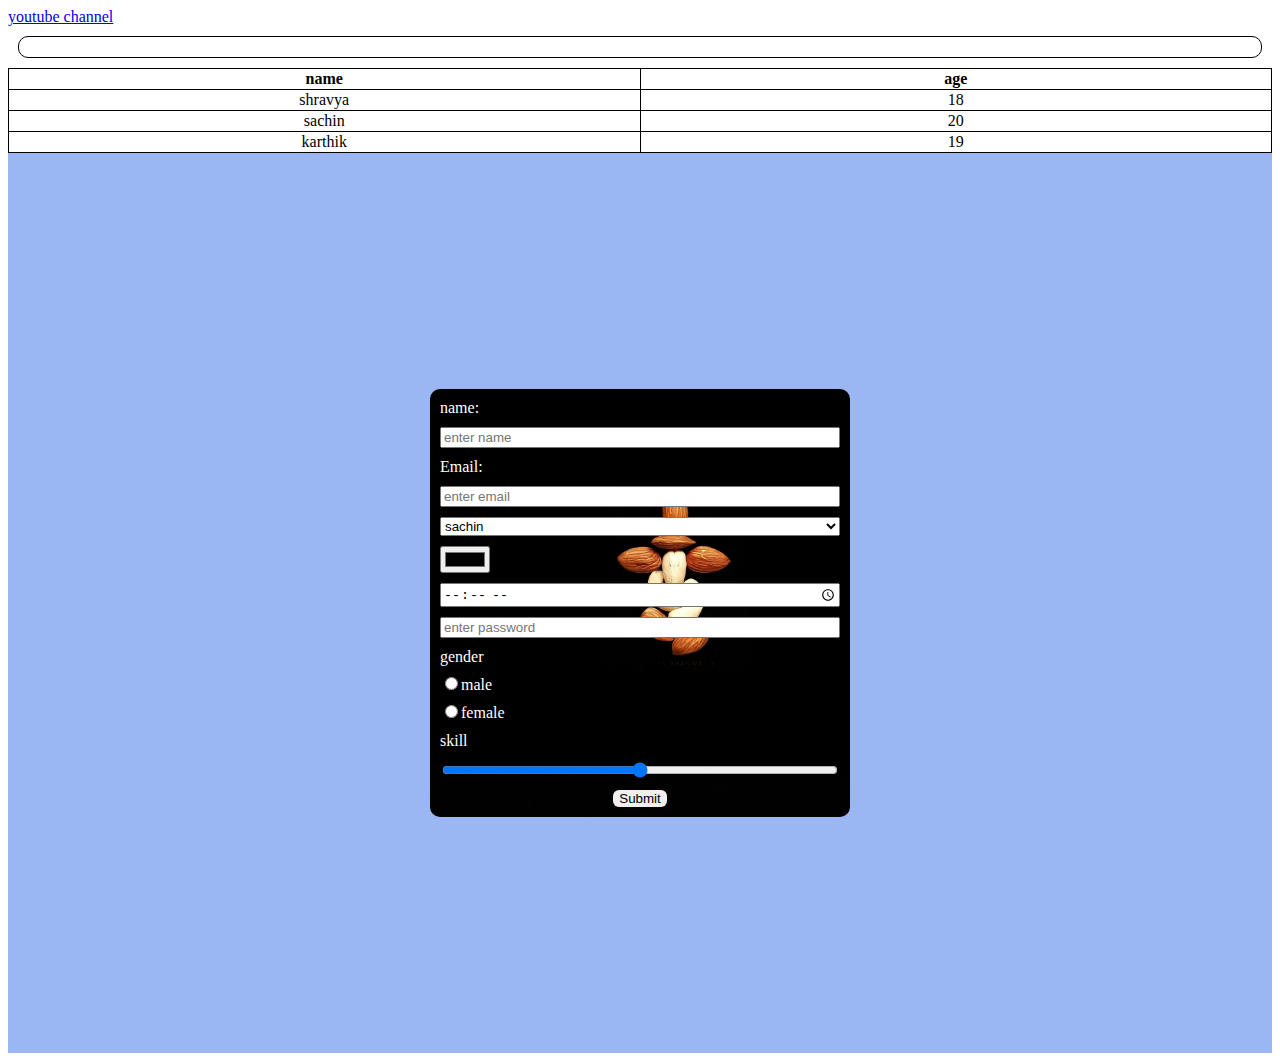
<file: index.html>
<!DOCTYPE html>
<html lang="en">
<head>
    <meta charset="UTF-8">
    <meta name="viewport" content="width=device-width, initial-scale=1.0">
    <title>Title</title>
    <link rel="stylesheet" href="style.css">
</head>
<body>
    <div class="channel"></div>
    <a href="https://www.youtube.com/">youtube channel</a>
    <div class="box"></div>
    <table>
        <tr>
            <th style="width: 50%;">name</th>
            <th>age</th>
        </tr>
        <tr>
            <td>shravya</td>
            <td>18</td>
        </tr>
        <tr>
            <td>sachin</td>
            <td>20</td>
        </tr>
        <tr>
            <td>karthik</td>
            <td>19</td>
        </tr>
    </table>
    <!-- <iframe class="shettypoojary" width="560" height="315" src="https://www.youtube.com/embed/ElW-8NcjcRQ?si=fc2ptwYtHjQSPvVt" title="YouTube video player" frameborder="0" allow="accelerometer; autoplay; clipboard-write; encrypted-media; gyroscope; picture-in-picture; web-share" allowfullscreen></iframe>
    <iframe class="sachin"src="https://www.google.com/maps/embed?pb=!1m18!1m12!1m3!1d31103.12230033353!2d74.9946069!3d12.978868449999998!2m3!1f0!2f0!3f0!3m2!1i1024!2i768!4f13.1!3m3!1m2!1s0x3ba4a9b9183d792f%3A0x13c741a8d048da63!2sKapikad%2C%20Karnataka%20574144!5e0!3m2!1sen!2sin!4v1706940798592!5m2!1sen!2sin" width="600" height="450" style="border:0;" allowfullscreen="" loading="lazy" referrerpolicy="no-referrer-when-downgrade"></iframe> -->
    <div class="container">
    <form action="">
        <label for="name">name:</label>
        <input type="text" placeholder="enter name">
        <label for="email">Email:</label>
        <input type="email" name="" id="" placeholder="enter email ">
        <select name="" id="">
            <option value="">sachin</option>
            <option value="">smai</option>
            <option value="">sacn</option>
            <option value="">san</option>
        </select>
        <input type="color">
        <input type="time">
        <input type="password" placeholder="enter password">
        <div class="radio">
        <label for="">gender</label>
        <label for=""><input type="radio" name="gender" id="" value="male"/>male</label>
        <label for=""><input type="radio" name="gender" id="" value="male"/>female</label>
    </div>
        <label for="range">skill</label>
        <input type="range">
        <div class="submit">
        <input type="submit">
    </div>  
    </form>
    </div>
</body>
</html>
</file>
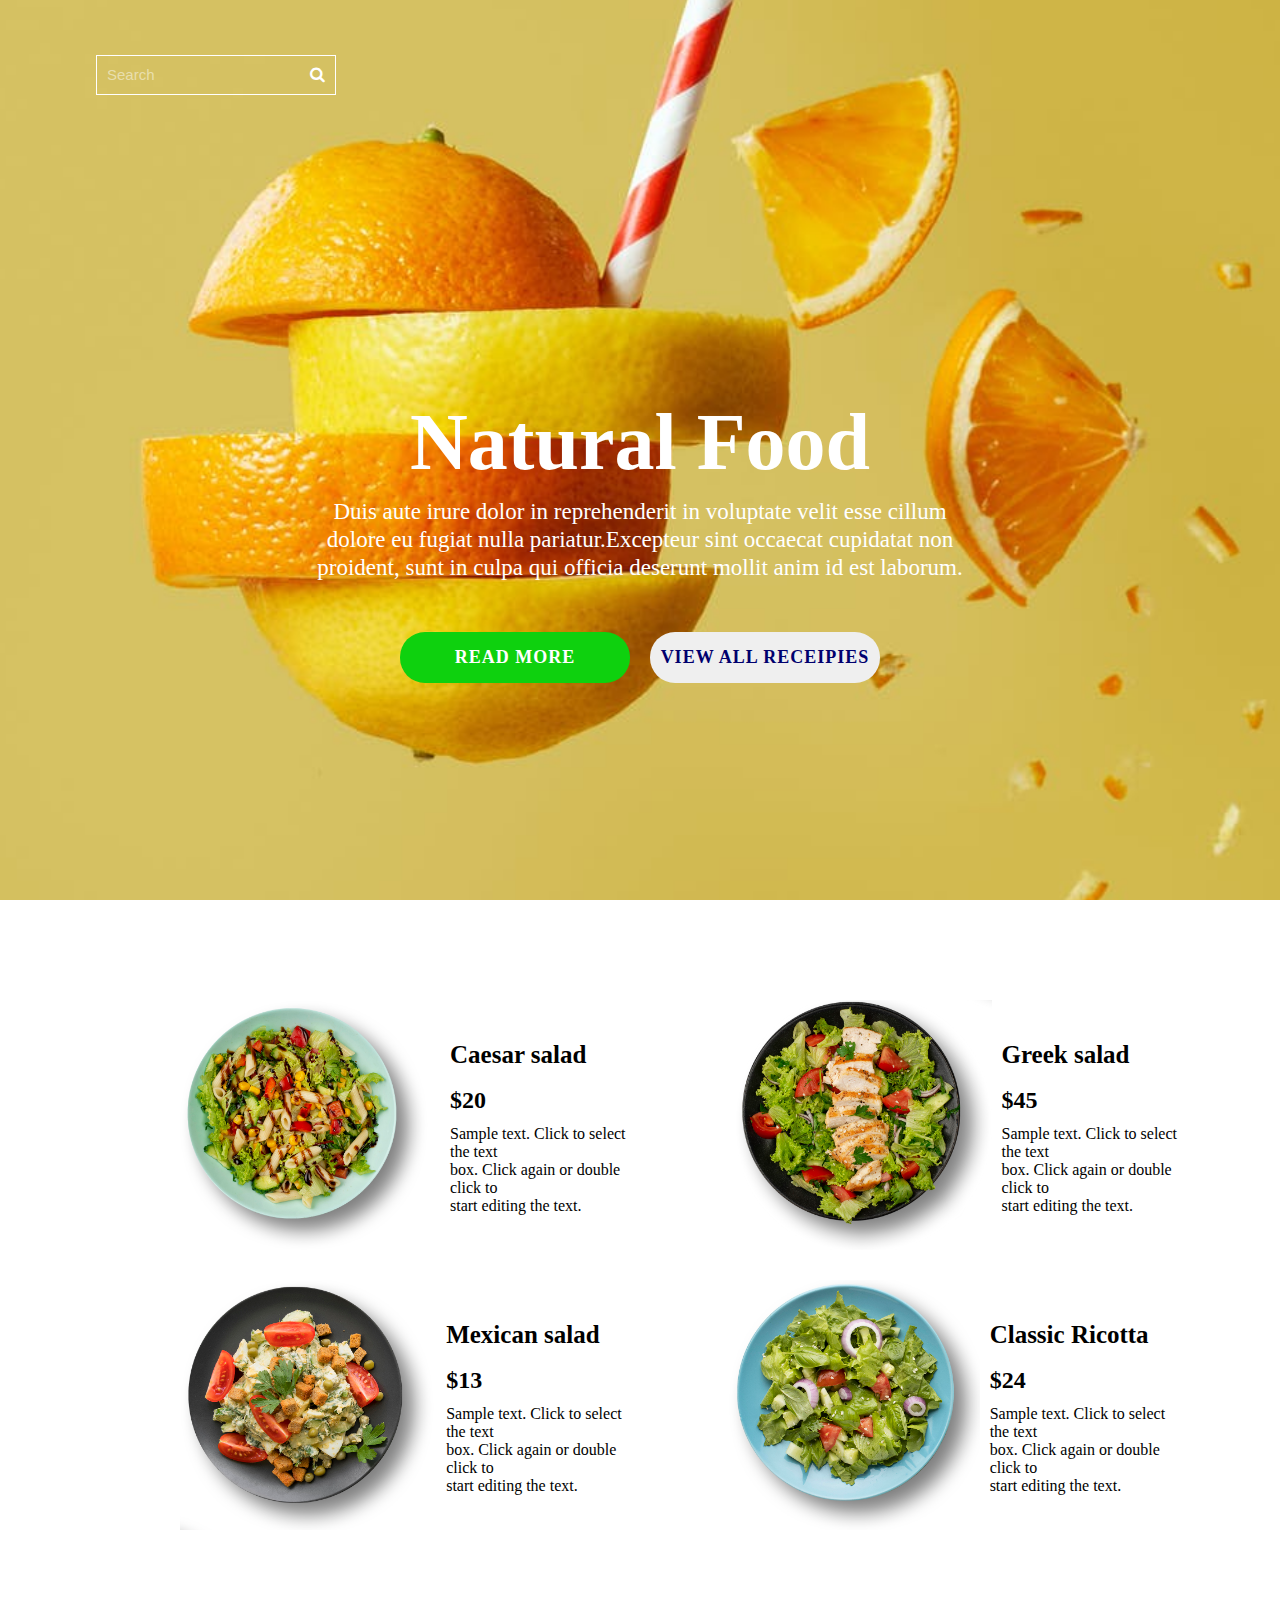
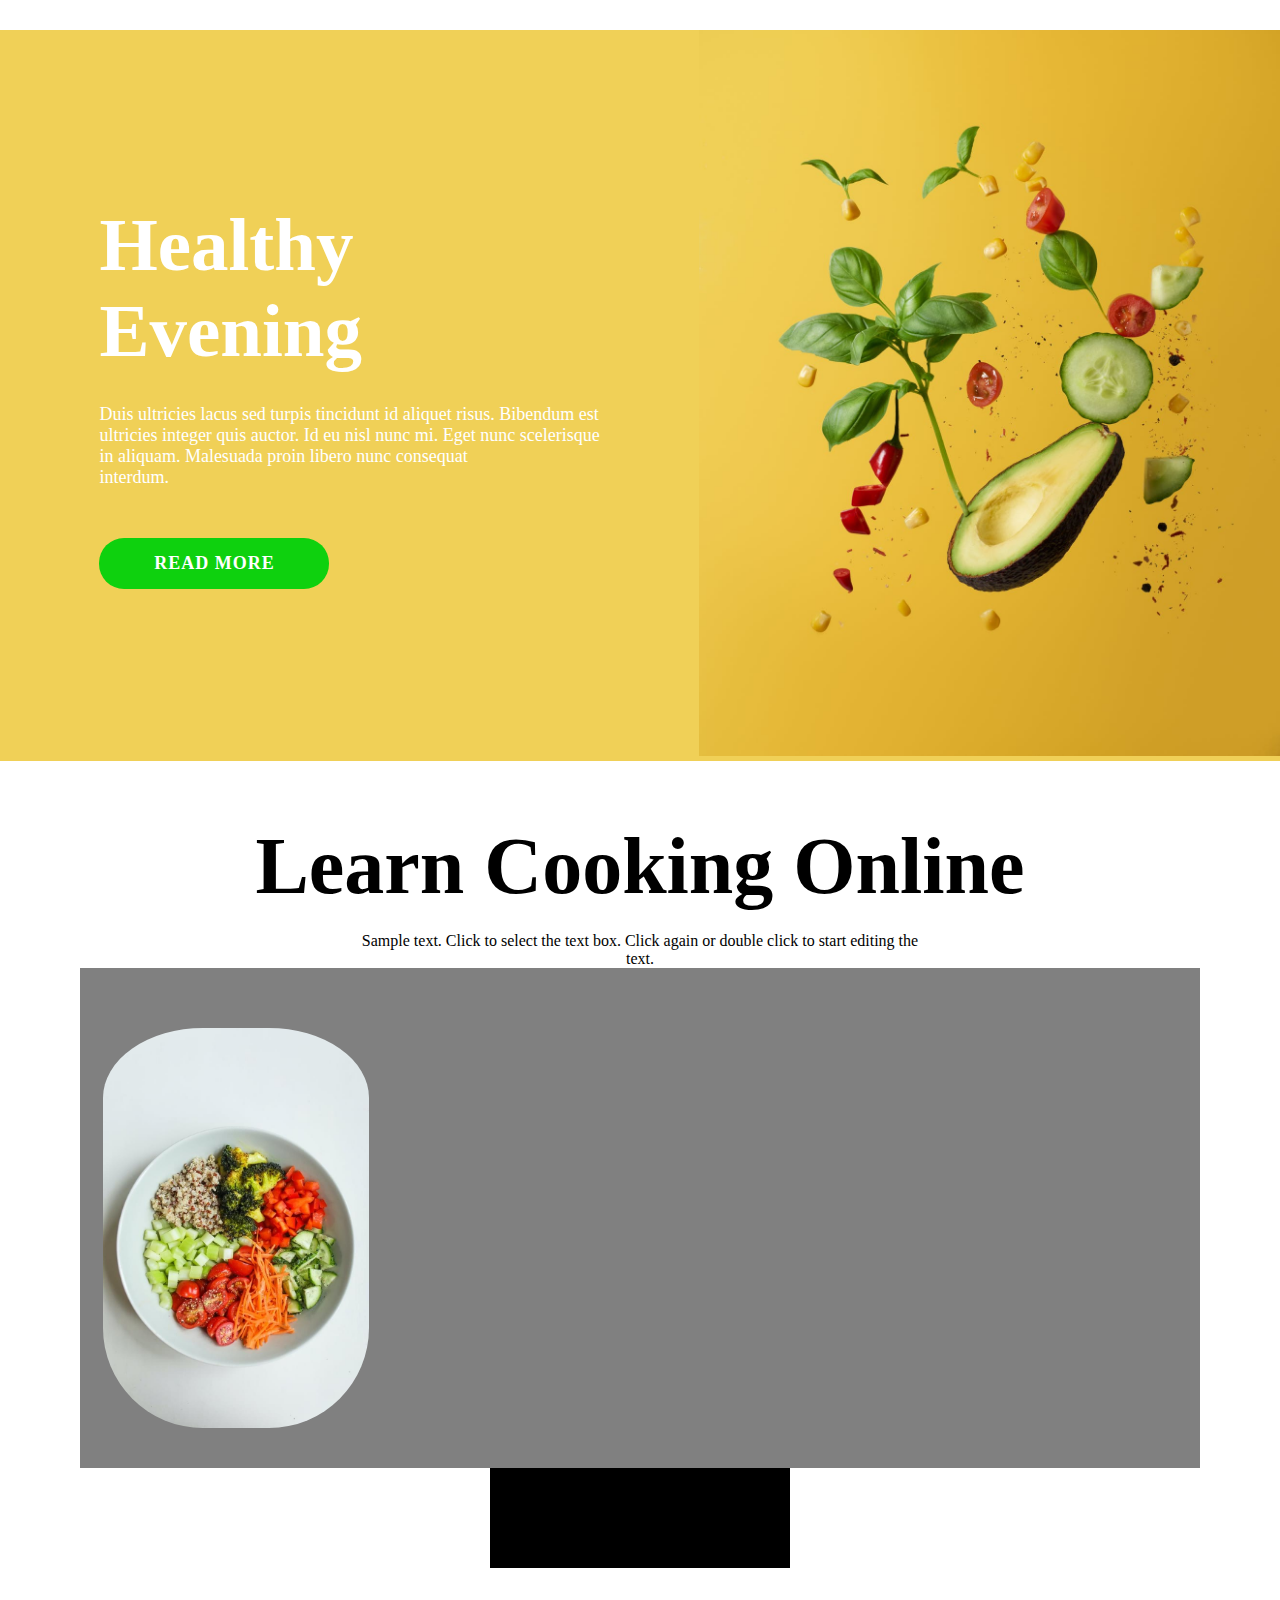
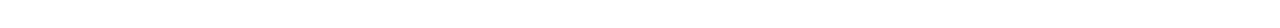
<file: task/demo.html>
<!DOCTYPE html>
<html lang="en">

<head>
  <meta charset="UTF-8">
  <meta name="viewport" content="width=device-width, initial-scale=1.0">
  <title>Document</title>
  <link rel="stylesheet" href="demo.css">
  <link rel="stylesheet" href="https://cdnjs.cloudflare.com/ajax/libs/font-awesome/4.7.0/css/font-awesome.min.css">
</head>
  <div class="main">
    <div class="header">
      <div class="search">
        <input type="search" placeholder="Search">
        <a href="#">
          <i class="fa fa-search" style="color: rgb(255, 255, 255);"></i>
        </a>
      </div>
    </div>
    <div class="content">
      <h1>Natural Food</h1>
      <p>Duis aute irure dolor in reprehenderit in voluptate velit esse cillum <br>dolore eu fugiat nulla
        pariatur.Excepteur sint occaecat cupidatat non <br>proident, sunt in culpa qui officia deserunt mollit anim id
        est laborum.</p>
      <div class="btn">
        <button type="button" class="b1">READ MORE</button>
        <button type="button" class="b2">VIEW ALL RECEIPIES</button>
      </div>
    </div>
  </div>
  <div class="container">
    <div>
    <div class="item1"><img src="./food/1.png" alt="" height="250px">
      <div>
        <h4 style="font-size: 25px; line-height: 40px;">Caesar salad</h4>
        <h2 style="line-height: 50px;">$20</h2>
        <p>Sample text. Click to select the text <br>box. Click again or double click to <br>start editing the text.</p>
      </div>
    </div>

    <div class="item2"><img src="./food/2.png" alt="" height="250px">
      <div>
        <h4 style="font-size: 25px; line-height: 40px;">Mexican salad</h4>
        <h2 style="line-height: 50px;">$13</h2>
        <p>Sample text. Click to select the text <br>box. Click again or double click to <br>start editing the text.</p>
      </div></div></div>
      <div>

        <div class="item3"><img src="./food/3.png" alt="" height="250px">
          <div>
            <h4 style="font-size: 25px; line-height: 40px;">Greek salad</h4>
            <h2 style="line-height: 50px;">$45</h2>
            <p>Sample text. Click to select the text <br>box. Click again or double click to <br>start editing the text.</p>
          </div></div>
          
        <div class="item4"><img src="./food/4.png" alt="" height="250px">
          <div>
            <h4 style="font-size: 25px; line-height: 40px;">Classic Ricotta</h4>
            <h2 style="line-height: 50px;">$24</h2>
            <p>Sample text. Click to select the text <br>box. Click again or double click to <br>start editing the text.</p>
          </div></div>
      </div>
  </div>
  
  <div class="box">
    <div class="content2">
      <div>
      <h1 class="hl">Healthy <br>Evening</h1>
      <p class="pl">Duis ultricies lacus sed turpis tincidunt id aliquet risus. Bibendum est <br>ultricies integer quis auctor. Id eu nisl nunc mi. Eget nunc scelerisque  <br>in aliquam. Malesuada proin libero nunc consequat <br>interdum.</p>
        <div>
        <button type="button" class="rd">READ MORE</button></div></div>
    </div>
    <div class="image"><img src="./food/pexels-photo-7865977.jpeg" alt="" srcset="" class="image" height="600px"></div>
  </div>

  <div class="container2">
    <div class="ll">
      <h1 class="redrap">Learn Cooking Online</h1>
      <p>Sample text. Click to select the text box. Click again or double click to start editing the <br>text.</p>
    </div>

  <div class="slider-image">
    <div class="card">
        <img src="food/pexels-photo-3872373.jpeg" alt="">
    </div>
    <!-- <div class="card2">
        <img src="food/pexels-photo-1351238.jpeg" alt="">
    </div> -->
  </div>
  <canvas  class="sachin" height="100px width=100px">
  </canvas>
</body>

</html>
</file>
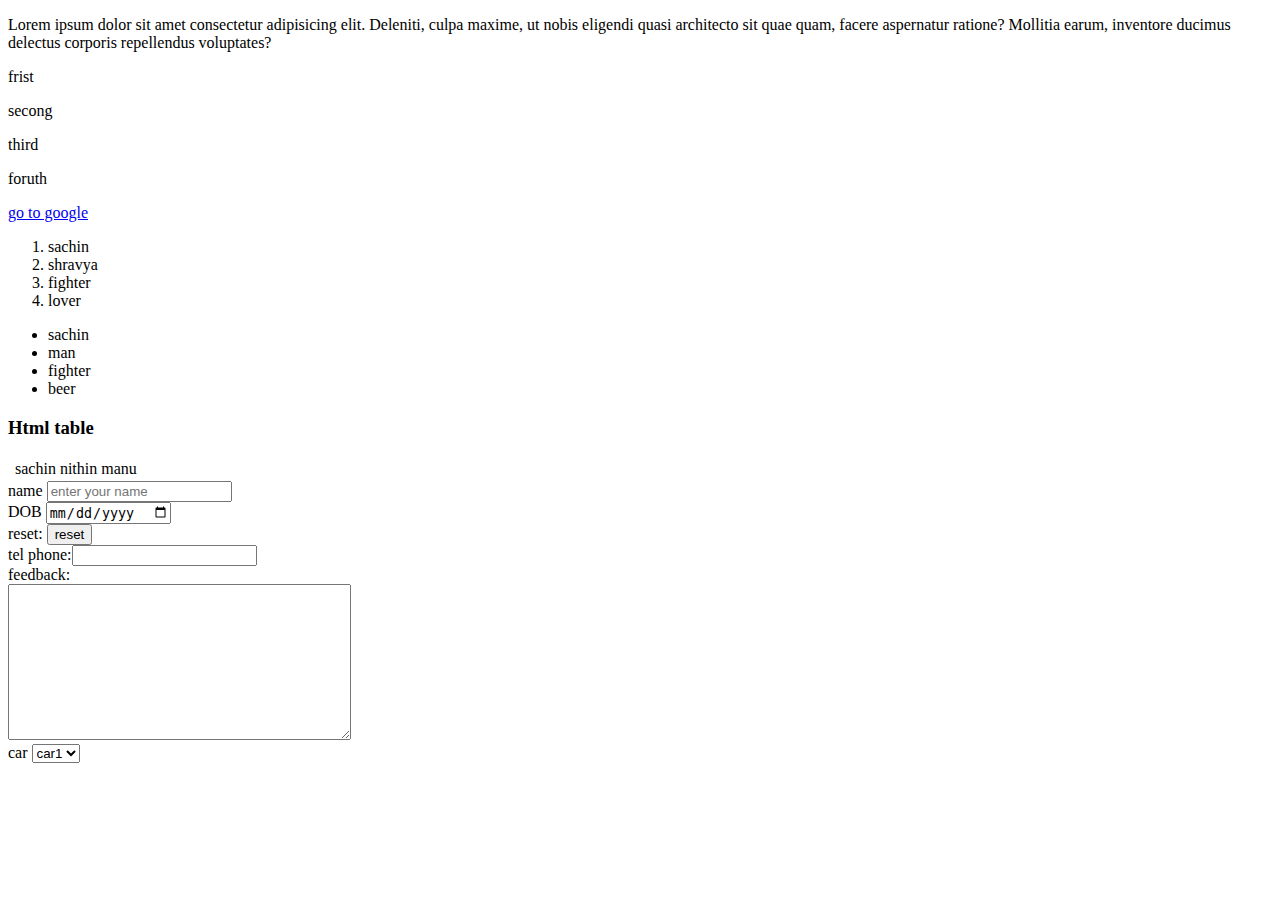
<file: task/sachin.html>
<!DOCTYPE html>
<html lang="en">
<head>
    <meta charset="UTF-8">
    <meta name="viewport" content="width=<device-width>, initial-scale=1.0">
    <title>Document</title>
</head>
<body>
    <p>Lorem ipsum dolor sit amet consectetur adipisicing elit. Deleniti, culpa maxime, ut nobis eligendi quasi architecto sit quae quam, facere aspernatur ratione? Mollitia earum, inventore ducimus delectus corporis repellendus voluptates?</p>
    <p>frist</p>
    <p>secong</p>
    <p>third</p>
    <p>foruth</p>
    <a href="https://www.google.co.in/" target="_blank">go to google</a>
    
    <ol type="1">
        <li>sachin</li>
        <li>shravya</li>
        <li>fighter</li>
        <li>lover</li>
    </ol>
    <ul type="dics">
        <li>sachin</li>
        <li>man</li>
        <li>fighter</li>
        <li>beer</li>
    </ul>
    <h3>Html table</h3>
    <table>
        <th>
            <td>sachin</td>
            <td>nithin</td>
            <td>manu</td>
        </th>
    </table>
    <form>
        <div>
            <label for="name">name</label>
             <input type="text" name="name" placeholder="enter your name" id="name"  >
        </div>
        <div>
            <label for="date">DOB</label>
            <input type="date" name="date" id="date">
        </div>
        <div>
            <label for="reset">reset:</label>
            <input type="reset" value="reset" id="reset">
        </div>
        <div>
            tel phone:<input type="tel" name="phoneno" 0-10 >
        </div>
        feedback:<br><textarea cols="40" rows="10"></textarea>
        <div>
            <label for="car">car</label>
         <select name="car" id="car">
            <option>car1</option>
            <option>car2</option>
            <option>car3</option>
            <option>car4</option>
         </select>
        </div>
    </form>
</body>
</html>
</file>
<file: style.css>
.box{
    margin: 10px;
    padding: 10px;
    border: 1px solid black;
    border-radius:10px;
}
table,tr,td,th{
    border: 1px solid black;
    border-collapse: collapse;
}

table{
    width: 100%;
    text-align: center;
}
.shettypoojary{
    margin-left: 300px;
    margin-top: 100px;
    border-radius: 10px;
}
.sachin{
    margin-left: 300px;
    margin-top: 100px;
    border-radius: 10px;
}
.container{
    display: flex;
    justify-content: center;
    height: 100vh;
    background-color: rgb(154, 183, 244);
    align-items: center;
    color: white;
}
form{
    display: flex;
    flex-direction: column;
    width: 400px;
    padding: 10px;
    justify-content: center;
    gap:10px; 
    border:none;
    height: fit-content;
    background-color: aqua;
    border-radius: 10px;
    background-image: url(ganesha.jpg);
    background-repeat: no-repeat;
    background-size: cover;

}
form input[type="submit"]{
    outline: none;
    border-radius: 6px;
    border: none;
    transition: all 0.3s;
}
.submit{
    display: flex;
    justify-content: center;
}
form input[type="submit"]:hover{
    letter-spacing: 1px;
    color: black;
    cursor: pointer;
}

.container form .radio{
    display: flex;
    flex-direction: column;
    gap: 8px;
}

.container form .radio div{
    display: flex;
    flex-direction: column;
    gap: 4px;
    padding-left: 20px;
}       
@media (max-width:664px){
    .container{
        padding:0 10px;
        background-color: red;
    }
    form{
        width: 100%;
        padding: 50px 20px;
        background-color: aquamarine;
    }
}
</file>
<file: task/demo.css>
*{
    margin: 0;
    padding: 0;
}
.main{
    width: 100%;
    height: 100vh;
    background-image: url(./food/bg2.jpeg);
    background-position: 50% 78%;
    background-size:1700px;
    background-repeat: no-repeat;
}
.header{
    width: 85%;
    margin: auto;
    padding: 35px 0;
    display: flex;
    justify-content: space-between;
}
.search{
    margin-top: 20px;
    width: fit-content;
    padding: 10px;
    background:transparent;
    border: 1px solid rgb(255, 255, 255);
}
input[type="search"]{
    background: transparent;
    border: none;
    font-size: 15px;
    color: rgb(255, 255, 255);
    outline: none;
}

input[type="search"]::placeholder{
    color: rgba(255, 255, 255, 0.491);
}

.content{
    width: 100%;
    position: absolute;
    top: 60%;
    transform: translateY(-50%);
    text-align: center;
    color: white;
}

.content h1{
    font-size: 80px;
}

.content p{
    padding-top: 10px;
    font-weight: 300;
    line-height: 28px;
    font-size: 23px;
    font-family: Calibri;
    font-weight: 500;
}

.btn{
    display: flex;
    min-height: 100%;
    max-width: 100%;
    justify-content: center;
    gap: 20px;
}

button{
    width: 230px;
    padding: 15px 0;
    text-align: center;
    margin-top: 50px;
    border-radius: 25px;
    font-weight: 650;
    border: none;
    font-size: 18px;
    font-family:'Segoe UI';
    letter-spacing: 1px;
    cursor: pointer;
}

.b1{
    background-color: rgb(14, 209, 14);
    color: white;
}

.b1:hover{
    background-color: rgb(1, 163, 1);
    color: rgba(255, 255, 255, 0.772);
}

.b2{
    color: rgb(0, 0, 110);
}

.b2:hover{
    background-color: rgba(0, 136, 220, 0.874);
    color: rgb(255, 255, 255);
}

.container{
    display: flex;     
    /* flex-direction: row; */
    background-color: rgb(255, 255, 255);
    padding: 100px;
    margin-left: 80px;
    gap: 100px;
}
.container .item1,.container .item2,.container .item3,.container .item4{
    display: flex;
    align-items: center;
    gap: 10px;
}

.container .item2,.container .item4{
    margin-top: 30px;
}

.box{
    display: flex;
    flex-direction: row;
    background-color: #f0d057;
}

.image{
    margin-left: auto;
    zoom: 1.1;
}

.content2{
    display: flex;
    width: 60%;
    flex-direction: column;
    justify-content: center;
    align-items: center;
    color: white;
    height: auto;
}

.hl{
    font-size: 75px;
    margin-bottom: 30px;
}

.pl{
    font-size: 18px;
}

.rd {
    background-color: rgb(14, 209, 14);
    color: white;
}

.rd:hover {
    background-color: rgb(1, 163, 1);
    color: rgba(255, 255, 255, 0.772);
    cursor: pointer;
}

.container2{
    display: flex;
    justify-content: center;
    text-align: center;
    align-items: center;
    background-color: white;
    padding: 60px;
    flex-direction: column;
}
.redrap{
    font-size: 80px;
    margin-bottom: 20px;
}
.card{
      height: 500px;
      width:312px; 
}
.card img{
    height: 80%; 
    border-radius: 100px;
    margin-top: 30px;
    padding-top: 30px;
}
.slider-image{
    display: flex;
    max-width: 1120px;
    width: 100%;
    background-color: gray;
    height: 500px;
    
}
.sachin{
    background-color: #000;
}
</file>
